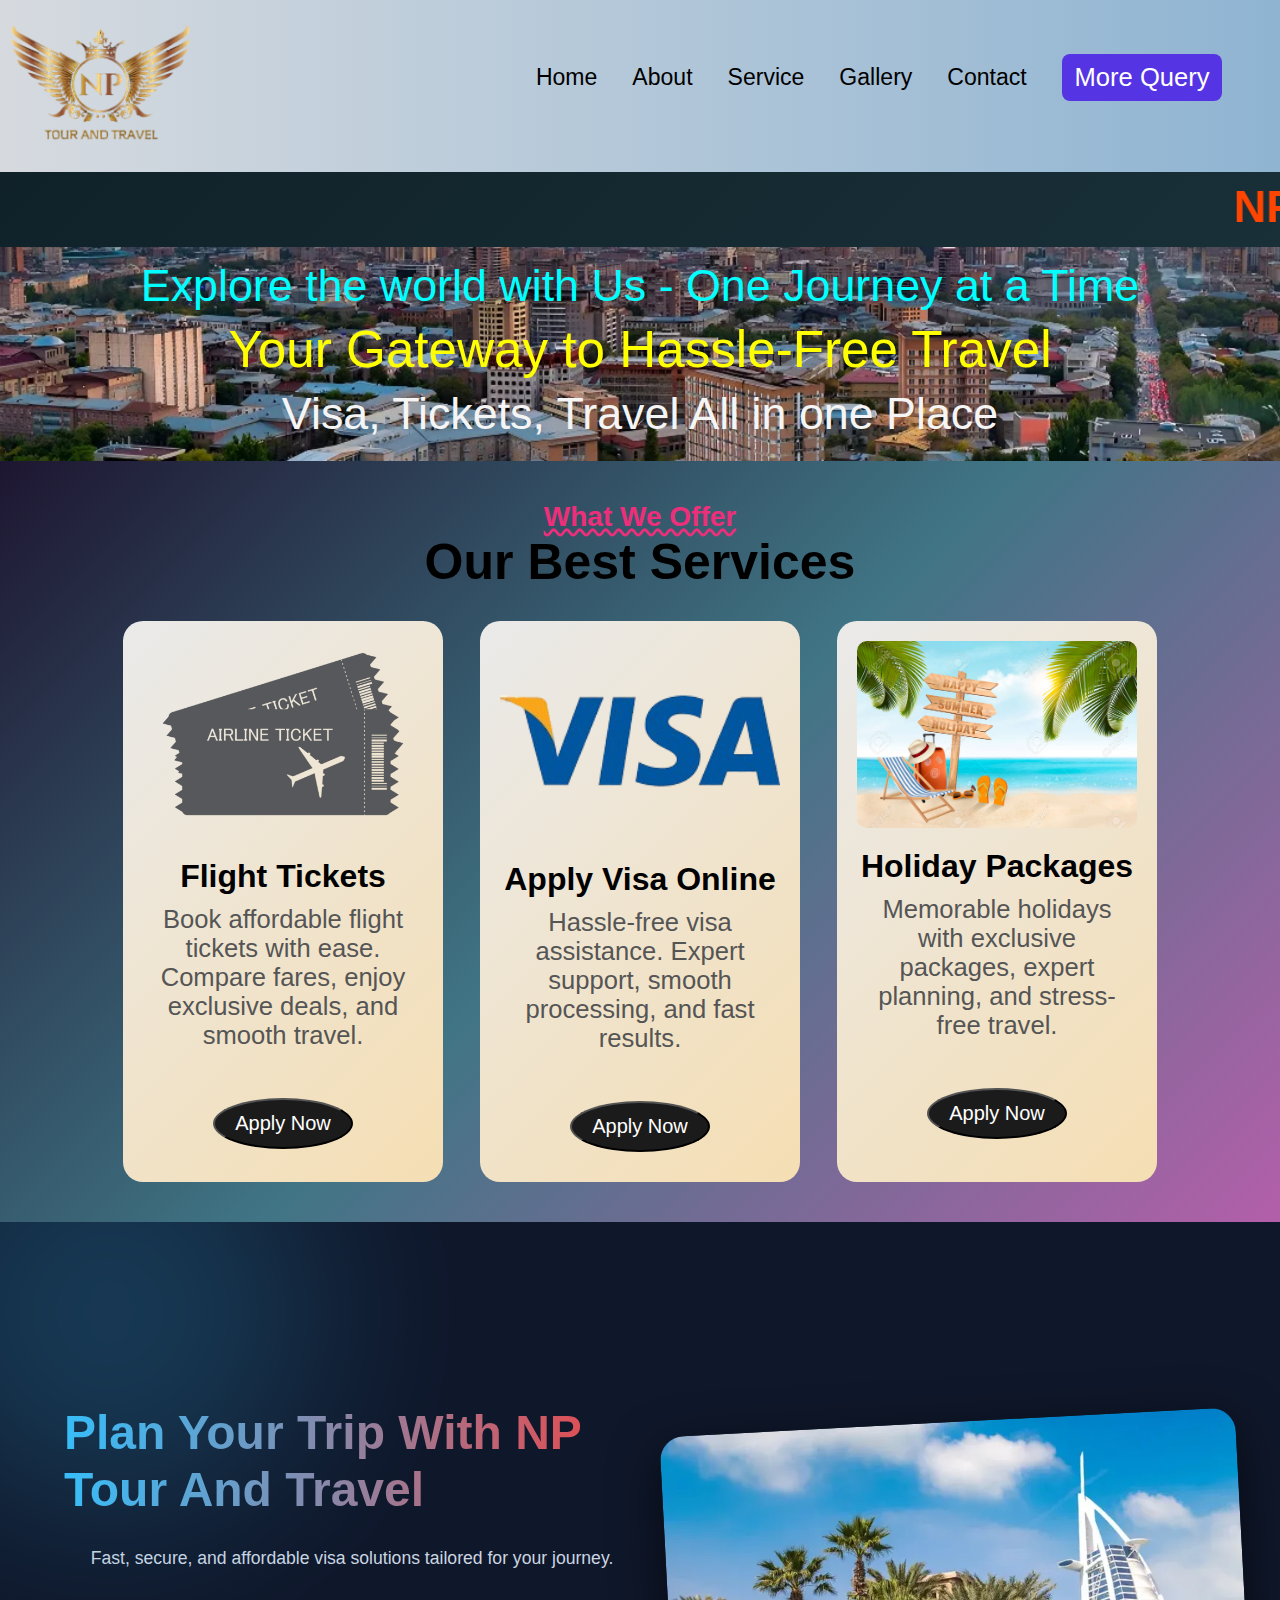
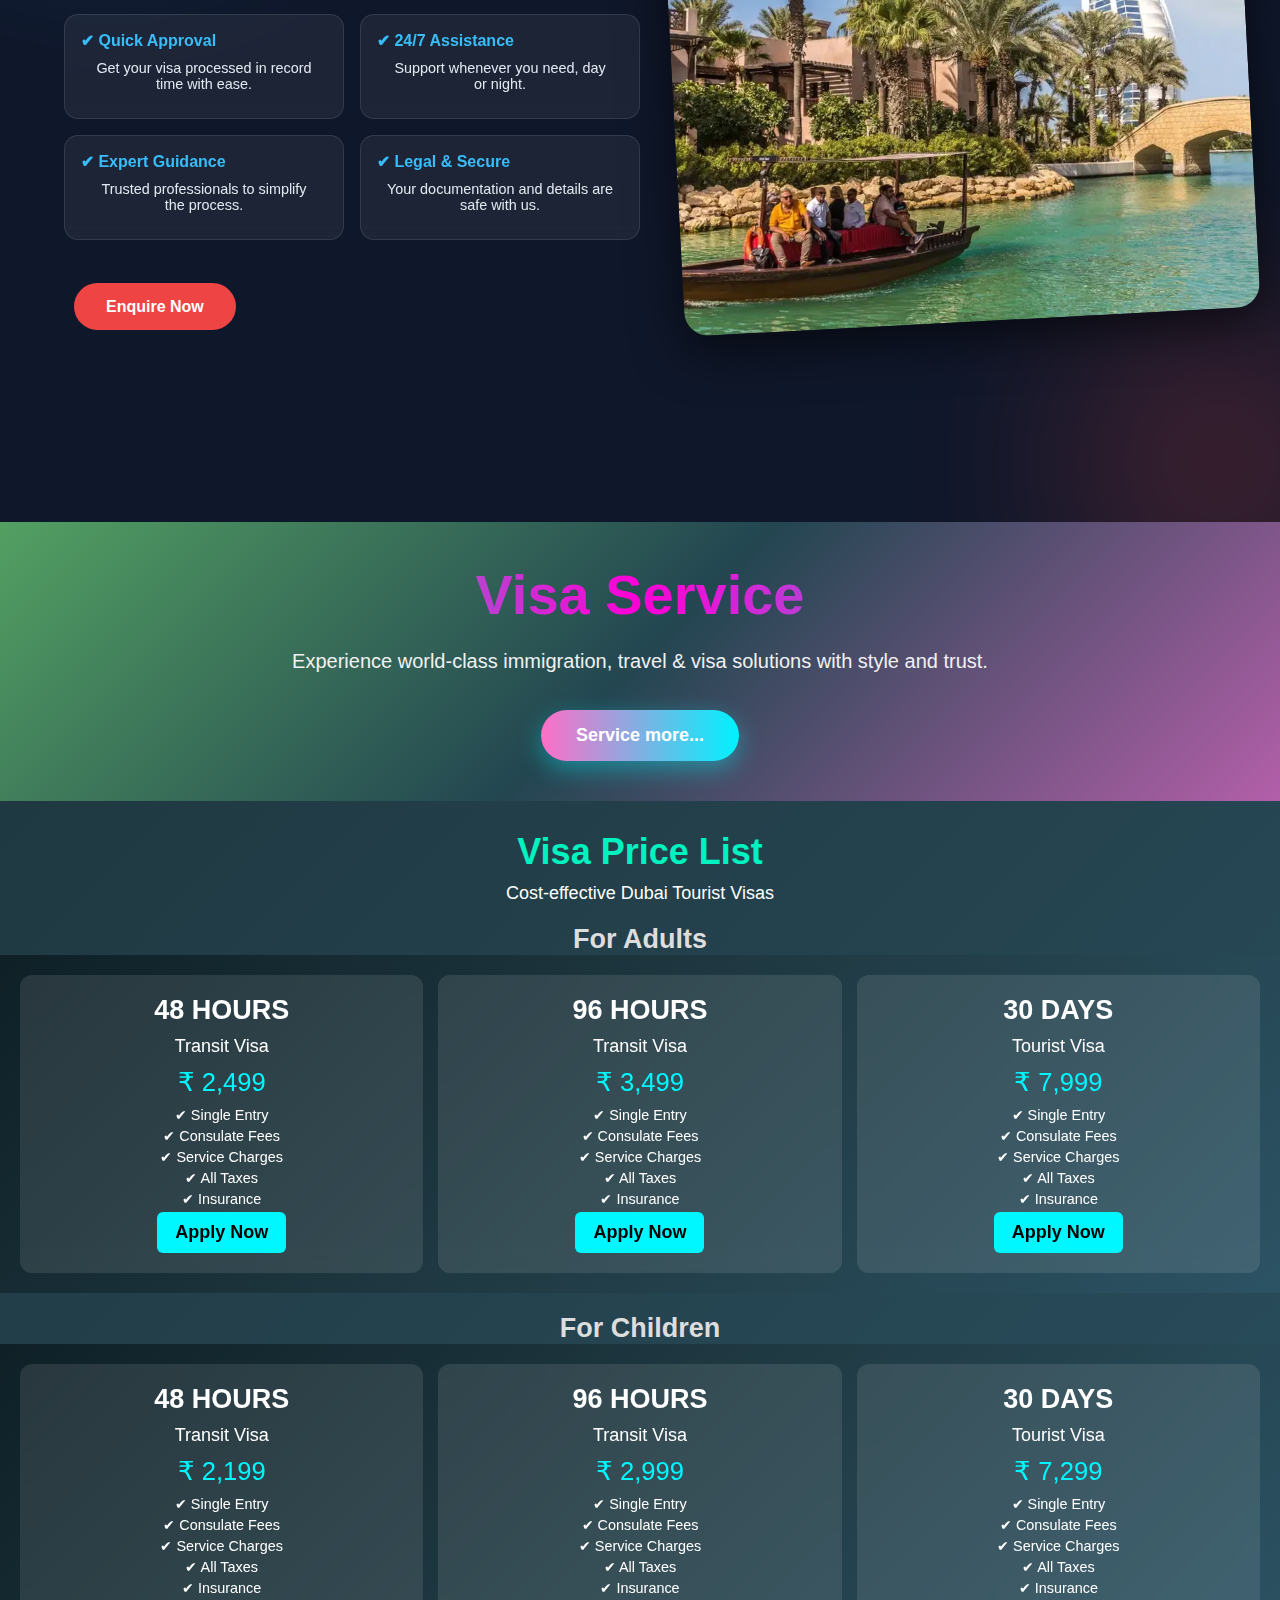
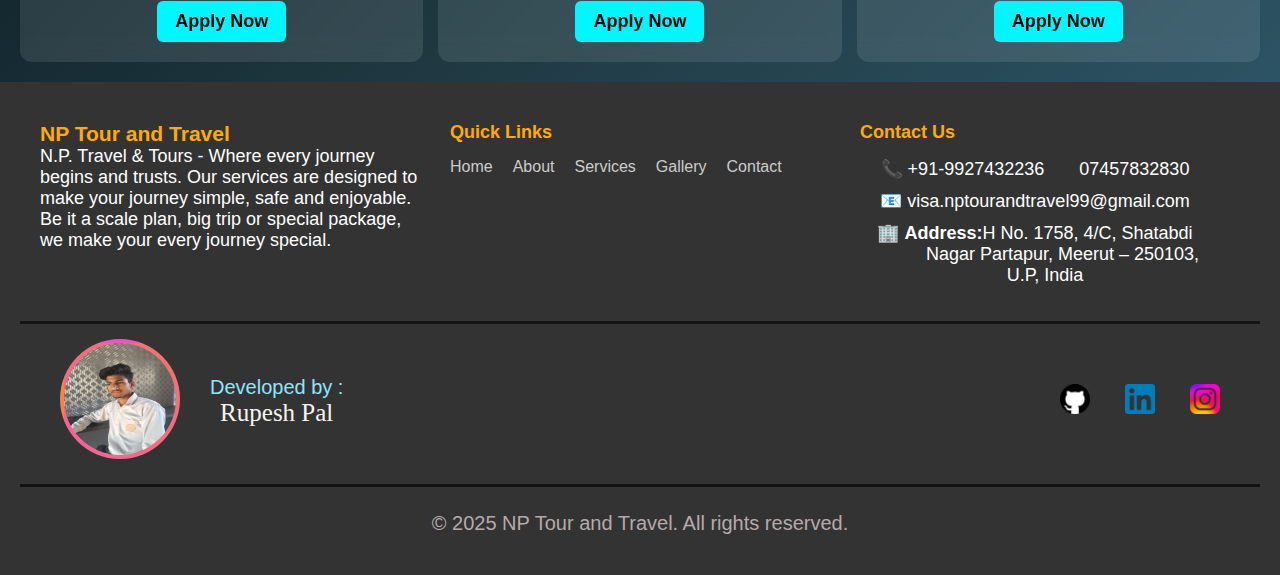
<file: index.html>
<!DOCTYPE html>
<html lang="en">
<head>
  <meta charset="UTF-8"/>
  <meta name="viewport" content="width=device-width, initial-scale=1.0" />
  <title>NP Tour And Travel</title>
  <meta name="description" content="Explore affordable tour packages, visa services, and hassle-free travel solutions with NP Tour And Travel. Trusted partner for your journeys.">
  <meta name="description" content="Looking for the best travel agency in Meerut? NP Tour And Travel offers affordable tour packages, visa services, and trusted travel experiences. Book your trip today!">
  <meta name="keywords" content="NP Tour And Travel, tour packages, visa services, travel agency, holiday trips">
  <meta name="robots" content="index, follow">

  <link rel="canonical" href="https://nptourandtravel.com/">
  <meta property="og:title" content="NP Tour And Travel | Best Tour Packages & Visa Services">
  <meta property="og:description" content="Affordable tour packages and visa services with NP Tour And Travel. Trusted travel partner for your journeys.">
  <meta property="og:image" content="https://nptourandtravel.com/logo.png">
  <meta property="og:url" content="https://nptourandtravel.com">
  <meta property="og:type" content="website">
  

  <link rel="stylesheet" href="style.css" />
  <link rel="shortcut icon" href="logo.png" type="image/x-icon">
  <link rel="stylesheet" href="reponsiable.css">
</head>
  
<body>   
  <header>
    <div id="head">
      <img src="logo.png" alt="NP Tour And Travel">
    </div>
    <nav id="menu">
      <a href="index.html">Home</a>
      <a href="about.html">About</a>
      <a href="service.html">Service</a>
      <a href="gallery.html" target="_blank">Gallery</a>
      <a href="Contract.html">Contact</a>
      <a href="query.html"><button>More Query</button></a>
   
      <div class="burger">
        <div class="line"></div>
        <div class="line"></div>
        <div class="line"></div>
       </div>
    </nav>
    
  </header>

  <marquee direction="left">
    <h1>NP Tour And Travel<span id="number"> +91-9927432236, 07457832830 </span></h1>
  </marquee>

  <section id="qt">
    <h1>Explore the world with Us - One Journey at a Time</h1>
    <h2>Your Gateway to Hassle-Free Travel</h2>
    <h3>Visa, Tickets, Travel All in one Place</h3>
  </section>

  <section id="offer">
    <h6>What We Offer</h6>
    <h1>Our Best <b>Services</b></h1>
    <div class="services">
      <div class="service-box">
        <img src="ticket.png" alt="Flight">
        <h5>Flight Tickets</h5>
        <p>Book affordable flight tickets with ease. Compare fares, enjoy exclusive deals, and smooth travel.</p>
        <a href="query.html"> <button>Apply Now</button> </a>
      </div>
      <div class="service-box">
        <img src="visa.png" alt="Visa">
        <h5>Apply Visa Online</h5>
        <p>Hassle-free visa assistance. Expert support, smooth processing, and fast results.</p>
        <a href="query.html"> <button>Apply Now</button> </a>
      </div>
      <div class="service-box">
        <img src="hloid.jpg" alt="Holidays">
        <h5>Holiday Packages</h5>
        <p>Memorable holidays with exclusive packages, expert planning, and stress-free travel.</p>
        <a href="query.html"> <button>Apply Now</button> </a>
      </div>
    </div>
  </section>



  <section class="hero">
    <div class="circle blue"></div>
    <div class="circle red"></div>
    <div class="hero-image"></div>
    <div class="hero-content">
      <h1>Plan Your Trip With NP Tour And Travel</h1>
      <p>Fast, secure, and affordable visa solutions tailored for your journey.</p>
      <div class="features">
        <div class="feature">
          <h3>✔ Quick Approval</h3>
          <p>Get your visa processed in record time with ease.</p>
        </div>
        <div class="feature">
          <h3>✔ 24/7 Assistance</h3>
          <p>Support whenever you need, day or night.</p>
        </div>
        <div class="feature">
          <h3>✔ Expert Guidance</h3>
          <p>Trusted professionals to simplify the process.</p>
        </div>
        <div class="feature">
          <h3>✔ Legal & Secure</h3>
          <p>Your documentation and details are safe with us.</p>
        </div>
      </div>
      <a href="query.html"><button class="cta">Enquire Now</button></a>
    </div>
  </section>
 
  <div class="hero-container">
      <h1>Visa Service</h1>
      <p>Experience world-class immigration, travel & visa solutions with style and trust.</p>
      <a href="service.html">Service more...</a>
  </div>


  <div id="div" class="pricelist" >
    <h1>Visa Price List</h1>
    <p>Cost-effective Dubai Tourist Visas</p>
  </div>

<h2 class="section-title">For Adults</h2>
<div class="container" id="scoll">
  <div class="card">
    <h2>48 HOURS</h2>
    <p>Transit Visa</p>
    <div class="price">₹ 2,499</div>
    <ul><li>✔ Single Entry</li><li>✔ Consulate Fees</li><li>✔ Service Charges</li><li>✔ All Taxes</li><li>✔ Insurance</li></ul>
    <a href="query.html" class="btn">Apply Now</a>
  </div>
  <div class="card">
    <h2>96 HOURS</h2>
    <p>Transit Visa</p>
    <div class="price">₹ 3,499</div>
    <ul><li>✔ Single Entry</li><li>✔ Consulate Fees</li><li>✔ Service Charges</li><li>✔ All Taxes</li><li>✔ Insurance</li></ul>
    <a href="query.html" class="btn">Apply Now</a>
  </div>
  <div class="card">
    <h2>30 DAYS</h2>
    <p>Tourist Visa</p>
    <div class="price">₹ 7,999</div>
    <ul><li>✔ Single Entry</li><li>✔ Consulate Fees</li><li>✔ Service Charges</li><li>✔ All Taxes</li><li>✔ Insurance</li></ul>
    <a href="query.html" class="btn">Apply Now</a>
  </div>
</div>

<h2 class="section-title">For Children</h2>
<div class="container">
  <div class="card">
    <h2>48 HOURS</h2>
    <p>Transit Visa</p>
    <div class="price">₹ 2,199</div>
    <ul><li>✔ Single Entry</li><li>✔ Consulate Fees</li><li>✔ Service Charges</li><li>✔ All Taxes</li><li>✔ Insurance</li></ul>
    <a href="query.html" class="btn">Apply Now</a>
  </div>
  <div class="card">
    <h2>96 HOURS</h2>
    <p>Transit Visa</p>
    <div class="price">₹ 2,999</div>
    <ul><li>✔ Single Entry</li><li>✔ Consulate Fees</li><li>✔ Service Charges</li><li>✔ All Taxes</li><li>✔ Insurance</li></ul>
    <a href="query.html" class="btn">Apply Now</a>
  </div>
  <div class="card">
    <h2>30 DAYS</h2>
    <p>Tourist Visa</p>
    <div class="price">₹ 7,299</div>
    <ul><li>✔ Single Entry</li><li>✔ Consulate Fees</li><li>✔ Service Charges</li><li>✔ All Taxes</li><li>✔ Insurance</li></ul>
    <a href="query.html" class="btn">Apply Now</a>
  </div>
</div>



  <footer id="footer">
    <div class="footer-content">
      <div class="footer-section about">
        <h3>NP Tour and Travel</h3>
        <p class="xyz"><br>N.P. Travel & Tours - Where every journey begins and trusts. Our services are designed 
          to make your journey simple, safe and enjoyable. Be it a scale plan, big trip or special
           package, we make your every journey special.</p>
      </div>
  
      <div class="footer-section links">
        <h4>Quick Links</h4>
        <div class="footer-links-inline">
          <a href="index.html">Home</a>
          <a href="about.html">About</a>
          <a href="service.html">Services</a>
          <a href="gallery.html">Gallery</a>
          <a href="Contract.html">Contact</a>
        </div>
      </div>
      
    <div class="footer-section contact">
        <h4>Contact Us</h4>
        <div id="nikit">
           <a href="tel:+919927432236"> <p>📞 +91-9927432236</a> 
          <a href="tel:+917457832830"> &nbsp;&nbsp;&nbsp;&nbsp;&nbsp; 07457832830</p> </a> 
          <a href="mailto:visa.nptourandtravel99@gmail.com"> <p>📧 visa.nptourandtravel99@gmail.com</p> </a>
          <a href="https://www.google.com/maps/dir//C+1758,+Sarandha+Events+%26+Solutions,+Shatabdi+Nagar,
          +C+Partapur,+Sector+4,+MDA,+Meerut,+Uttar+Pradesh+250103/@28.9046528,77.66016,4612m/data=!3m1!1e3
          !4m8!4m7!1m0!1m5!1m1!1s0x390c6370d9216563:0xc0eeeb649e53136e!2m2!1d77.6615271!2d28.9126744?entry=
          ttu&g_ep=EgoyMDI1MDcyOS4wIKXMDSoASAFQAw%3D%3D"> <p>🏢 <strong>Address:</strong>H No. 1758, 4/C, 
          Shatabdi &nbsp;&nbsp;&nbsp;&nbsp;&nbsp;&nbsp;&nbsp;&nbsp;&nbsp;&nbsp;&nbsp;Nagar Partapur, Meerut – 
              250103, &nbsp;&nbsp;&nbsp; U.P, India</p> </a>
        </div>
      </div>
    </div>
     <div class="developer-bar">
      <div class="developer-left">
        <a href="Dev/rupesh.jpg"><img src="Dev/rupesh.jpg" alt="Rupesh Gadariya"></a>
        <span>Developed by :<br><span id="nme">Rupesh Pal</span></span>
      </div>
      <div class="developer-right">
        <a href="https://github.com/rupeshgadariya" target="_blank">
          <img src="Dev/github.png" alt="GitHub">
        </a>
        <a href="https://www.linkedin.com/in/rupesh-kumar-2b5a97318/" target="_blank">
          <img src="Dev/linkedin.png" alt="LinkedIn">
        </a>
        <a href="https://www.instagram.com/rupesh_gadariya/" target="_blank">
          <img src="Dev/insta.png" alt="Instagram">
        </a>
      </div>
    </div>
 
    <div class="footer-bottom">
      <p>&copy; 2025 NP Tour and Travel. All rights reserved.</p>
    </div> 
  </footer>
  

  <script>
      const burger = document.querySelector('.burger');
      const menu = document.querySelector('#menu');

      burger.addEventListener('click', () => {
      menu.classList.toggle('active');
      });

  
  document.addEventListener('contextmenu', function(event) {
    event.preventDefault();
  });

  </script>
</body>
</html>
</file>
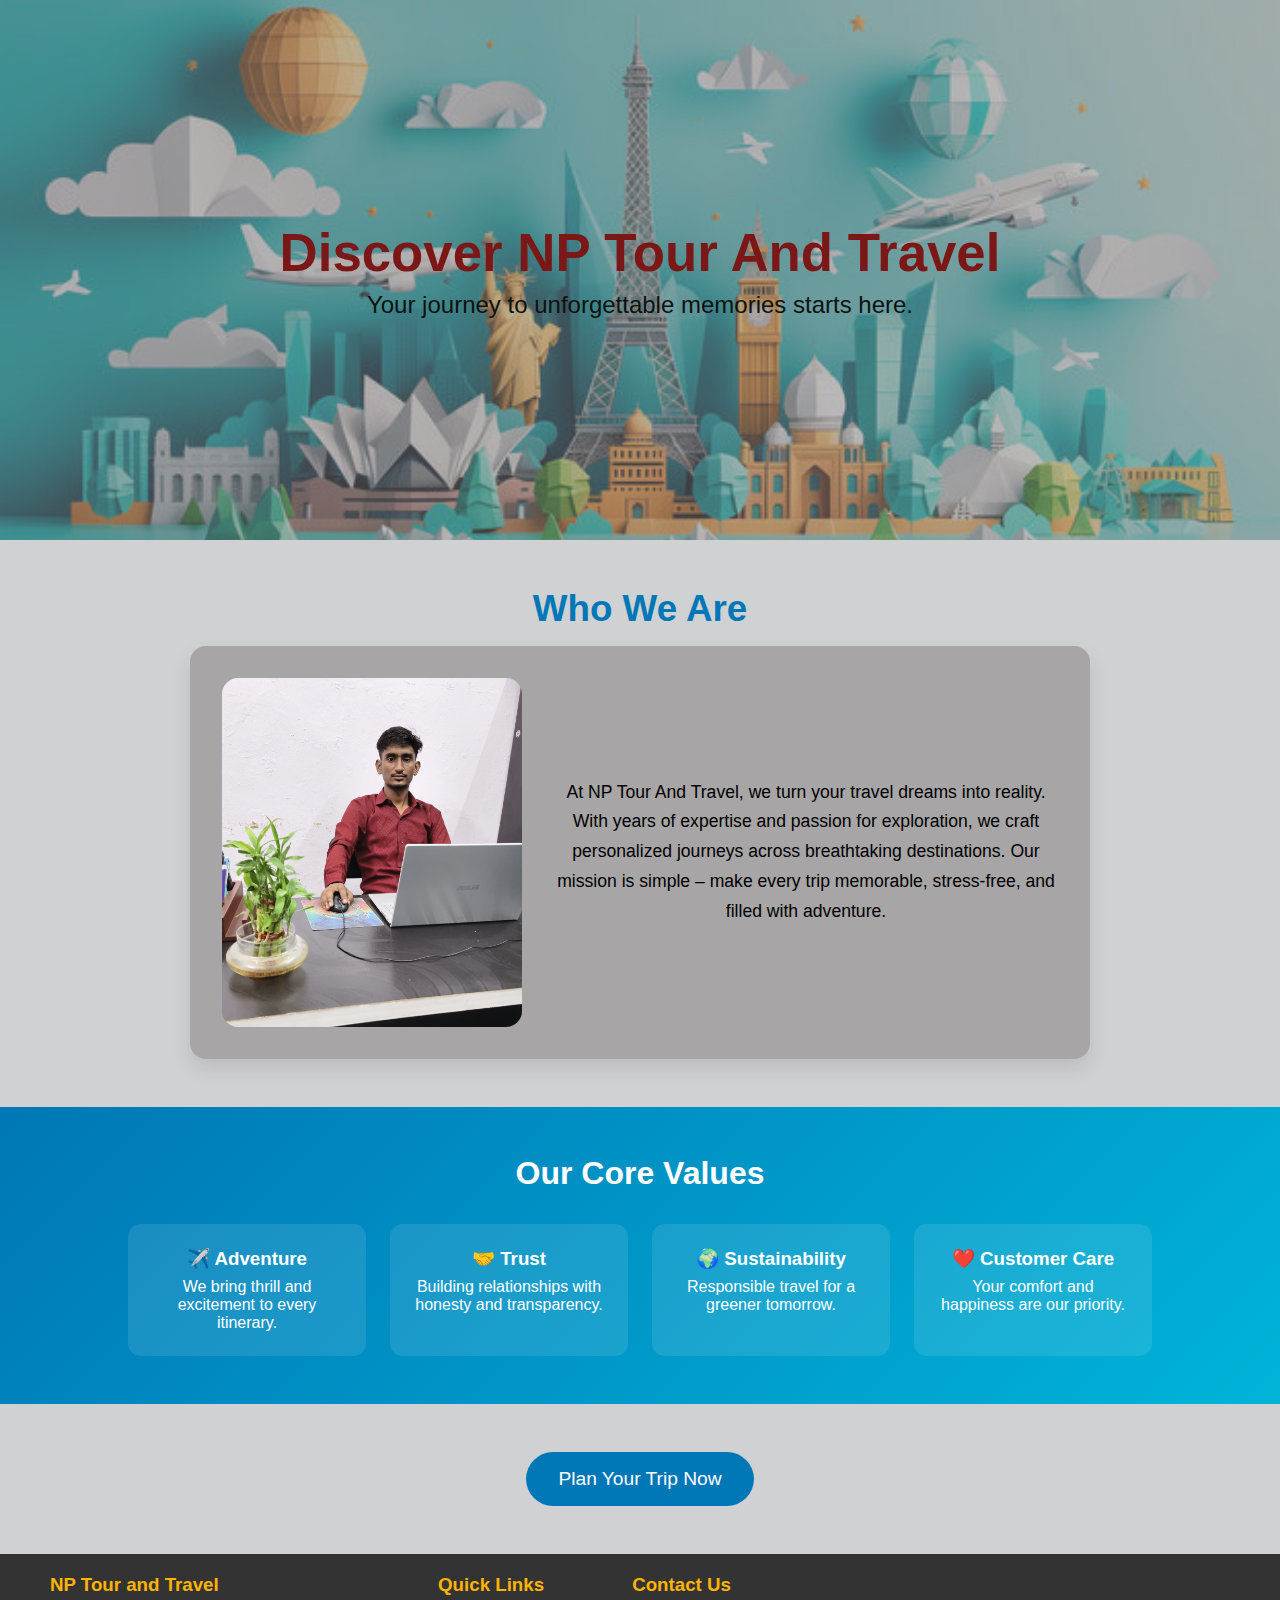
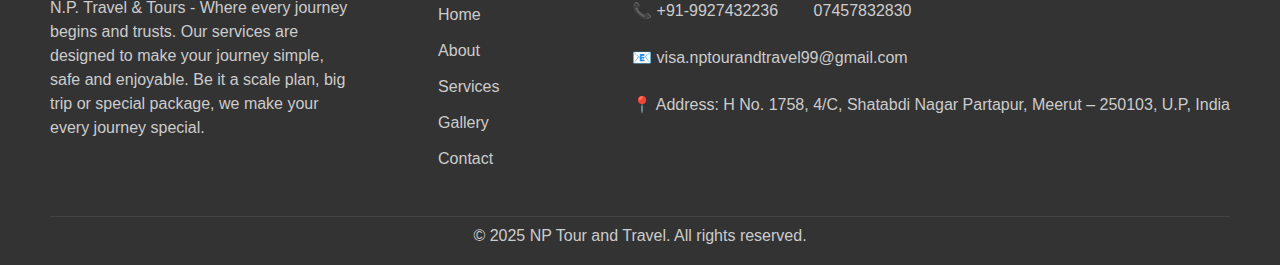
<file: about.html>
<!DOCTYPE html>
<html lang="en">
<head>
<meta charset="UTF-8">
<meta name="viewport" content="width=device-width, initial-scale=1.0">
<title>About NP Tour And Travel | Trusted Travel Partner</title>
<meta name="description" content="Learn about NP Tour And Travel - our vision, mission, and why travelers trust us for unforgettable journeys.">
<style>
    *{margin:0;padding:0;box-sizing:border-box;font-family:'Poppins',sans-serif;}
    body{background:#d0d1d3;color:#fdfdfd;}
    header{
        background:url(about.jpg) center/cover no-repeat;
        height:60vh;
        display:flex;align-items:center;justify-content:center;
        position:relative;
        color:#fff;
    }
    header::after{
        content:"";
        position:absolute;top:0;left:0;width:100%;height:100%;
        background:rgba(122, 122, 122, 0.5);
    }
    .header-text{
        position:relative;z-index:2;text-align:center;
    }
    .header-text h1{font-size:3.3rem;margin-bottom:.5rem; color: rgb(123, 23, 23);}
    .header-text p{font-size:1.5rem; color: rgb(13, 18, 18);}
    .wave{
        display:block;
        width:100%;
        margin-top:-1px;
    }
    @media (max-width:550px) {
        .header-text h1{font-size:2rem;margin-bottom:.5rem; color: rgb(123, 23, 23);}
        .header-text p{font-size:1rem; color: rgb(13, 18, 18);}
    }
    .about{
        text-align:center;
        padding:3rem 10%;
    }
    .about h2{font-size:2.3rem;margin-bottom:1rem;color:#0077b6;}
    .about-card{
        max-width:900px;margin:auto;
        background:#a7a5a5;padding:2rem;border-radius:1rem;
        box-shadow:0 10px 20px rgba(0, 0, 0, 0.1);
        display:flex;flex-wrap:wrap;align-items:center;gap:2rem;
    }
    .about-card img{
        width:300px;border-radius:1rem;
    }
    .about-card p{
        flex:1;color:#000000;font-size:1.1rem;line-height:1.7;
    }
    .values{
        background:linear-gradient(135deg,#0077b6,#00b4d8);
        color:#fff;padding:3rem 10%;text-align:center;
    }
    .values h2{font-size:2rem;margin-bottom:2rem;}
    .value-grid{
        display:grid;grid-template-columns:repeat(auto-fit,minmax(220px,1fr));
        gap:1.5rem;
    }
    .value{
        background:rgba(255,255,255,0.1);
        padding:1.5rem;border-radius:.8rem;
        transition:.3s;
    }
    .value:hover{background:rgba(255,255,255,0.2);}
    .value h3{margin-bottom:.5rem;}
    .cta{
        text-align:center;margin:3rem 0;
    }
    .cta a{
        display:inline-block;
        background:#0077b6;color:#fff;
        padding:1rem 2rem;font-size:1.2rem;
        border-radius:50px;text-decoration:none;
        transition:.3s;
    }
    .cta a:hover{background:#023e8a;}
    @media(max-width:768px){
        header{height:50vh;}
        .about-card{flex-direction:column;text-align:left;}
        .about-card img{width:100%;}
    }


</style>
</head>
<body>

<header>
    <div class="header-text">
        <h1>Discover NP Tour And Travel</h1>
        <p>Your journey to unforgettable memories starts here.</p>
    </div>
</header>

<section class="about">
    <h2>Who We Are</h2>
    <div class="about-card">
        <img src="nikit.jpg" alt="NP Tour And Travel">
        <p>At NP Tour And Travel, we turn your travel dreams into reality.
         With years of expertise and passion for exploration, we craft personalized
         journeys across breathtaking destinations. Our mission is simple – make 
         every trip memorable, stress-free, and filled with adventure.</p>
    </div>
</section>

<section class="values">
    <h2>Our Core Values</h2>
    <div class="value-grid">
        <div class="value">
            <h3>✈️ Adventure</h3>
            <p>We bring thrill and excitement to every itinerary.</p>
        </div>
        <div class="value">
            <h3>🤝 Trust</h3>
            <p>Building relationships with honesty and transparency.</p>
        </div>
        <div class="value">
            <h3>🌍 Sustainability</h3>
            <p>Responsible travel for a greener tomorrow.</p>
        </div>
        <div class="value">
            <h3>❤️ Customer Care</h3>
            <p>Your comfort and happiness are our priority.</p>
        </div>
    </div>
</section>

<div class="cta">
    <a href="index.html#scoll">Plan Your Trip Now</a>
</div>

<footer style="background:#333; color:#fff; padding:20px 50px; font-family:Arial, sans-serif;">
    <div style="display:flex; justify-content:space-between; flex-wrap:wrap; border-bottom:1px solid #444; padding-bottom:20px;">
      
      <!-- Left Section -->
      <div style="max-width:300px;">
        <h3 style="color:#ffb400;">NP Tour and Travel</h3>
        <p style="color:#ccc; line-height:1.5;">
          N.P. Travel & Tours - Where every journey begins and trusts. Our services are designed to make your journey simple, safe and enjoyable. Be it a scale plan, big trip or special package, we make your every journey special.
        </p>
      </div>
  
      <!-- Quick Links -->
      <div>
        <h3 style="color:#ffb400;">Quick Links</h3>
        <ul style="list-style:none; padding:0; margin:10px 0;">
          <li><a href="index.html" style="color:#ccc; text-decoration:none;">Home</a></li><br>
          <li><a href="about.html" style="color:#ccc; text-decoration:none;">About</a></li><br>
          <li><a href="service.html" style="color:#ccc; text-decoration:none;">Services</a></li><br>
          <li><a href="gallery.html" style="color:#ccc; text-decoration:none;">Gallery</a></li><br>
          <li><a href="Contract.html" style="color:#ccc; text-decoration:none;">Contact</a></li><br>
        </ul>
      </div>
  
      <!-- Contact Section -->
      <div>
        <h3 style="color:#ffb400;">Contact Us</h3>
        <p style="color:#ccc; margin:5px 0;">
          📞 +91-9927432236 &nbsp;&nbsp;&nbsp;&nbsp;&nbsp;&nbsp; 07457832830
        </p><br>
        <p style="color:#ccc; margin:5px 0;">
          📧 visa.nptourandtravel99@gmail.com
        </p><br>
        <p style="color:#ccc; margin:5px 0;">
          📍 Address: H No. 1758, 4/C, Shatabdi Nagar Partapur, Meerut – 250103, U.P, India
        </p>
      </div>
    </div>
  
  
    <!-- Copyright -->
    <p style="text-align:center; color:#ccc; margin-top:10px;">
      © 2025 NP Tour and Travel. All rights reserved.
    </p>
  </footer>

<script>

document.addEventListener('contextmenu', function(event) {
    event.preventDefault();
  });
  
</script>
</body>
</html>
</file>
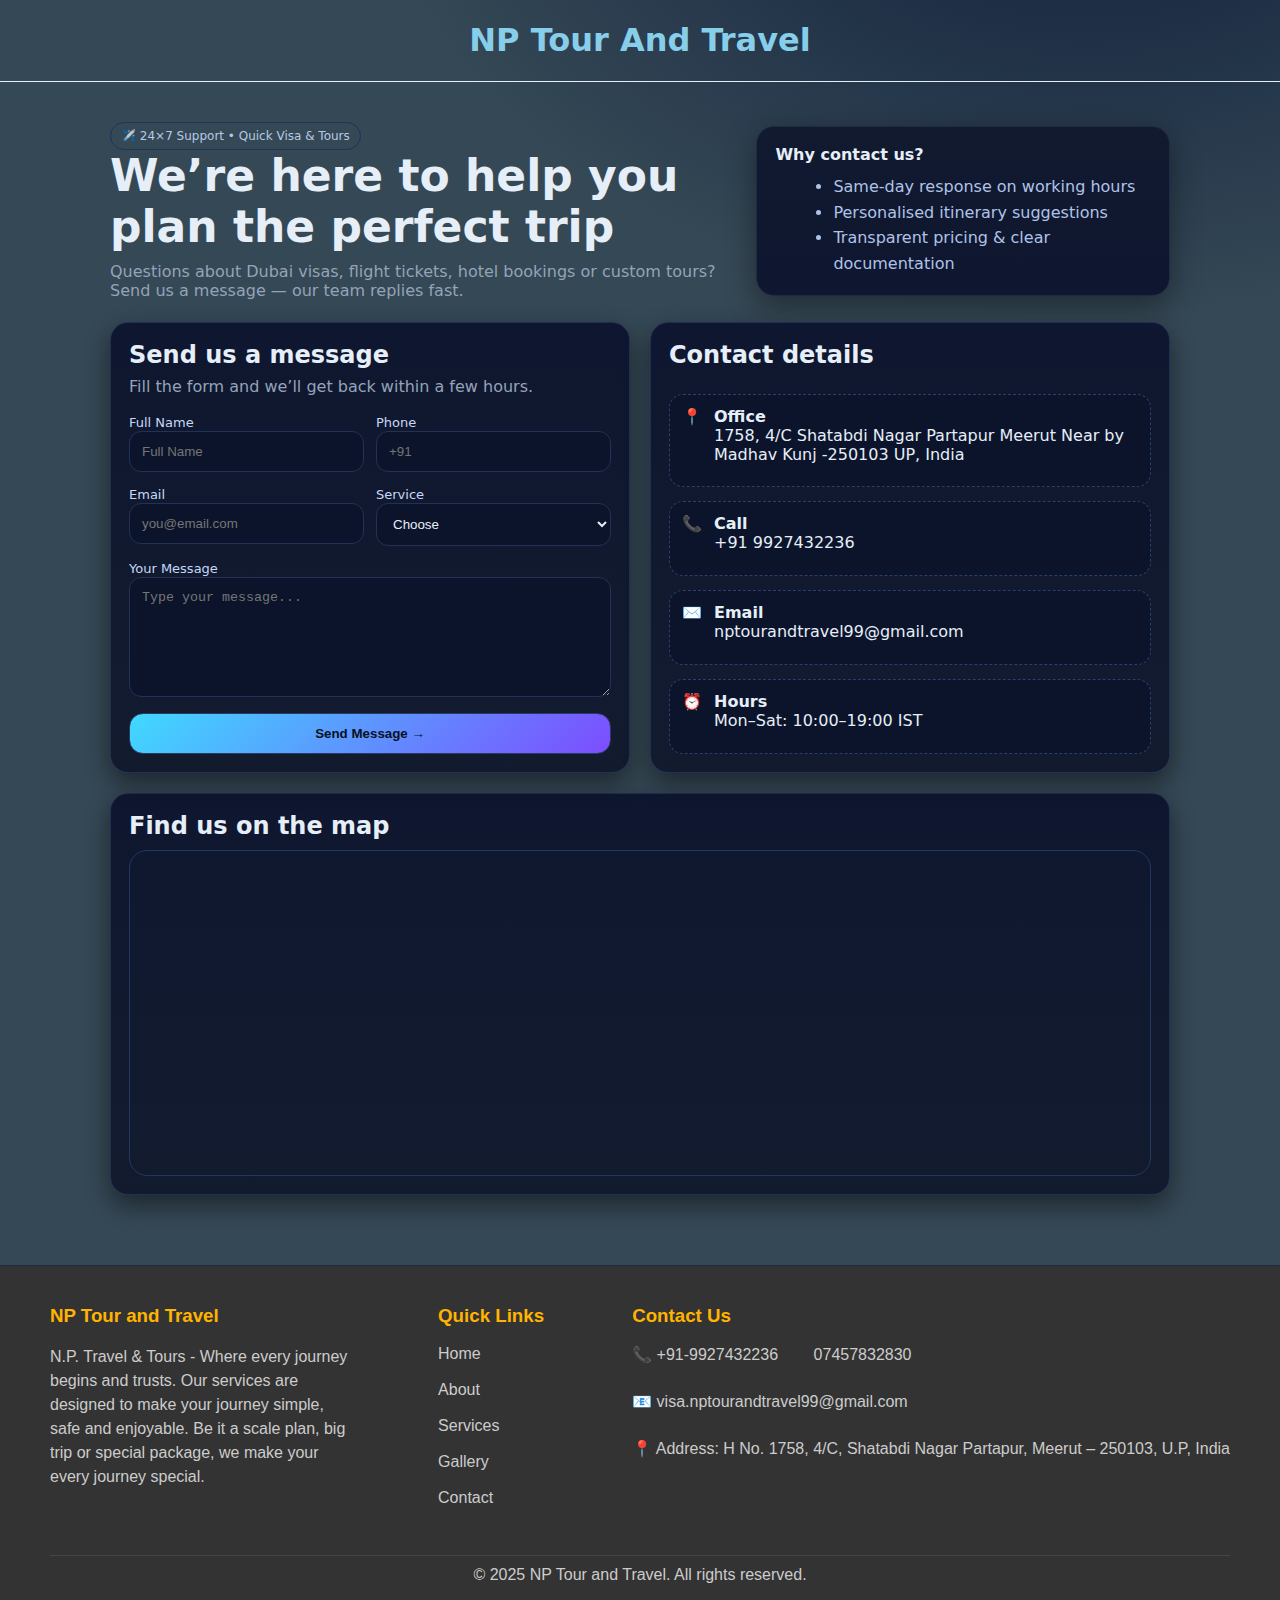
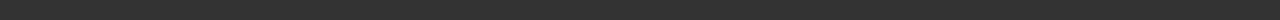
<file: Contract.html>
<!DOCTYPE html>
<html lang="en">
<head>
  <meta charset="UTF-8" />
  <meta name="viewport" content="width=device-width, initial-scale=1" />
  <title>Contact NP Tour And Travel | Book Your Trip Now</title>
<meta name="description" content="Get in touch with NP Tour And Travel for bookings, inquiries, and travel assistance. We're here to help you travel smart.">
  <style>
    :root{
      --bg:#354855;--card:#121b2e;--muted:#94a3b8;--brand:#40d9ff;--brand2:#7c4dff;--text:#e6eef8;
      --ring:0 0 0 10px color-mix(in oklab, var(--brand) 18%, transparent);
    }
    *{box-sizing:border-box} body{margin:0;font-family:system-ui,-apple-system,Segoe UI,Roboto,Inter,Arial;background:radial-gradient(1200px 800px at 85% -10%,#10203c 0%,transparent 60%),radial-gradient(900px 700px at -10% 120%,#1a1f3a 0%,transparent 60%),var(--bg);color:var(--text);}
    a{color:inherit;text-decoration:none}
    nav {
     
      text-align:center;
      margin-bottom:30px;
      border-bottom:1px solid #e6eef8;
      color: skyblue;
    }

    .hero{max-width:1100px;margin:40px auto 22px;padding:0 20px;display:grid;grid-template-columns:1.2fr .8fr;gap:26px;align-items:center}
    .hero h1{font-size:clamp(28px,3.6vw,44px);margin:0 0 10px}
    .hero p{color:var(--muted);margin:0}
    .hero-card{border:1px solid #1f2a44;background:linear-gradient(180deg,#111a2f, #0f1630);padding:18px;border-radius:18px;box-shadow:0 10px 30px #0006}
    .badge{display:inline-flex;gap:8px;align-items:center;border:1px solid #233157;border-radius:999px;padding:6px 10px;font-size:12px;color:#b6c8e6}

    .wrap{max-width:1100px;margin:10px auto;padding:0 20px 60px}
    .grid{display:grid;grid-template-columns:1fr 1fr;gap:20px}
    .card{background:linear-gradient(180deg,#0f1730,#121b2e);border:1px solid #203055;border-radius:18px;padding:18px;box-shadow:0 10px 25px #0007}

    form{display:grid;gap:12px}
    label{font-size:13px;color:#c7d7f6}
    input,textarea,select{width:100%;padding:12px 12px;border-radius:12px;background:#0b142b;border:1px solid #223256;color:var(--text);outline:none;transition:.2s}
    input:focus,textarea:focus,select:focus{box-shadow:var(--ring);border-color:var(--brand)}
    textarea{min-height:120px;resize:vertical}
    .row{display:grid;grid-template-columns:1fr 1fr;gap:12px}

    .btn{display:inline-flex;justify-content:center;align-items:center;gap:10px;padding:12px 16px;border-radius:14px;border:1px solid #2a3a62;background:linear-gradient(135deg,var(--brand),var(--brand2));color:#08111f;font-weight:700;cursor:pointer;transition:.2s}
    .btn:hover{transform:translateY(-2px); background: #cb608e; }

    .info{display:grid;gap:14px}
    .info-item{display:flex;gap:12px;align-items:flex-start;padding:12px;border:1px dashed #29406a;border-radius:14px;background:#0b142b}
    
    .map{border-radius:18px;overflow:hidden;border:1px solid #23385f}

    footer{border-top:1px solid #202a44;color:#99a7c2}
    .foot{max-width:1100px;margin:auto;padding:24px 20px;display:flex;justify-content:space-between;gap:14px;font-size:14px}

    @media (max-width:900px){.hero{grid-template-columns:1fr}.grid{grid-template-columns:1fr}.row{grid-template-columns:1fr}.hero-card{order:-1}}
    @media (max-width:550px) { .hero-card,.badge { display: none;}  .grid { display: flex;flex-direction: column;}
    .grid .card:nth-child(1) { order: 2; }  .grid .info { order: 1; } }

 </style>
</head>
<body>
 
  <nav><h1>NP Tour And Travel</h1></nav>

  <section class="hero">
    <div>
      <span class="badge">✈️ 24×7 Support • Quick Visa & Tours</span>
      <h1>We’re here to help you plan the perfect trip</h1>
      <p>Questions about Dubai visas, flight tickets, hotel bookings or custom tours? Send us a message — our team replies fast.</p>
    </div>
    <div class="hero-card">
      <strong>Why contact us?</strong>
      <ul style="margin:10px 0 0 18px;color:#afc3e7;line-height:1.6">
        <li>Same‑day response on working hours</li>
        <li>Personalised itinerary suggestions</li>
        <li>Transparent pricing & clear documentation</li>
      </ul>
    </div>
  </section>

  <main class="wrap" id="contact">
    <div class="grid">
      <div class="card">
        <h2 style="margin:0 0 8px">Send us a message</h2>
        <p style="margin:0 0 16px;color:var(--muted)">Fill the form and we’ll get back within a few hours.</p>
        <form action="https://formspree.io/f/mblkneyd" method="POST" data-netlify="true" name="contact" netlify-honeypot="bot-field">
          <input type="hidden" name="form-name" value="contact" />
          <div style="display:none"><label>Don’t fill this: <input name="bot-field" /></label></div>
          <div class="row">
            <div><label>Full Name</label><input name="name" placeholder="Full Name" required/></div>
            <div><label>Phone</label><input name="phone" placeholder="+91" /></div>
          </div>
          <div class="row">
            <div><label>Email</label><input type="email" name="email" placeholder="you@email.com"/></div>
            <div>
              <label>Service</label>
              <select name="service">
                <option>Choose</option>
                <option>Flight Tickets</option>
                <option>Visa</option>
                <option>Holiday Package</option>
                <option>Other</option>
              </select>
            </div>
          </div>
          <div>
            <label>Your Message</label>
            <textarea name="message" placeholder="Type your message..." ></textarea>
          </div>
          <button class="btn" type="submit">Send Message →</button>
        </form>
      </div>

    
      <aside class="card info">
        <h2 style="margin:0">Contact details</h2>
        <div class="info-item">
          <span class="icon">📍</span>
          <div>
            <strong>Office</strong>
            <div class="muted">1758, 4/C Shatabdi Nagar Partapur Meerut  Near by Madhav Kunj -250103 UP, India</div>
          </div>
        </div>
        <div class="info-item">
          <span class="icon">📞</span>
          <div>
            <strong>Call</strong>
            <div class="muted"><a href="tel:+919927432236">+91 9927432236</a></div>
          </div>
        </div>
        <div class="info-item">
          <span class="icon">✉️</span>
          <div>
            <strong>Email</strong>
            <div class="muted"><a href="mailto:nptourandtravel99@gmail.com">nptourandtravel99@gmail.com</a></div>
          </div>
        </div>
        <div class="info-item">
          <span class="icon">⏰</span>
          <div>
            <strong>Hours</strong>
            <div class="muted">Mon–Sat: 10:00–19:00 IST</div>
          </div>
        </div>
      </aside>
    </div>

    <section id="map" class="card" style="margin-top:20px">
      <h2 style="margin:0 0 10px">Find us on the map</h2>
      <div class="map">
        <iframe title="Map" src="https://www.google.com/maps?q=28°54'45.4,77°39'41.8&z=11&output=embed&hl=hi&region=IN&maptype=satellite" width="100%" height="320" style="border:0" loading="lazy" referrerpolicy="no-referrer-when-downgrade"></iframe>
      </div>
    </section>
  </main>


  <footer style="background:#333; color:#fff; padding:20px 50px; font-family:Arial, sans-serif;">
    <div style="display:flex; justify-content:space-between; flex-wrap:wrap; border-bottom:1px solid #444; padding-bottom:20px;">
      
      <!-- Left Section -->
      <div style="max-width:300px;">
        <h3 style="color:#ffb400;">NP Tour and Travel</h3>
        <p style="color:#ccc; line-height:1.5;">
          N.P. Travel & Tours - Where every journey begins and trusts. Our services are designed to make your journey simple, safe and enjoyable. Be it a scale plan, big trip or special package, we make your every journey special.
        </p>
      </div>
  
      <!-- Quick Links -->
      <div>
        <h3 style="color:#ffb400;">Quick Links</h3>
        <ul style="list-style:none; padding:0; margin:10px 0;">
          <li><a href="index.html" style="color:#ccc; text-decoration:none;">Home</a></li><br>
          <li><a href="about.html" style="color:#ccc; text-decoration:none;">About</a></li><br>
          <li><a href="service.html" style="color:#ccc; text-decoration:none;">Services</a></li><br>
          <li><a href="gallery.html" style="color:#ccc; text-decoration:none;">Gallery</a></li><br>
          <li><a href="Contract.html" style="color:#ccc; text-decoration:none;">Contact</a></li><br>
        </ul>
      </div>
  
      <!-- Contact Section -->
      <div>
        <h3 style="color:#ffb400;">Contact Us</h3>
        <p style="color:#ccc; margin:5px 0;">
          📞 +91-9927432236 &nbsp;&nbsp;&nbsp;&nbsp;&nbsp;&nbsp; 07457832830
        </p><br>
        <p style="color:#ccc; margin:5px 0;">
          📧 visa.nptourandtravel99@gmail.com
        </p><br>
        <p style="color:#ccc; margin:5px 0;">
          📍 Address: H No. 1758, 4/C, Shatabdi Nagar Partapur, Meerut – 250103, U.P, India
        </p>
      </div>
    </div>
  
  
    <!-- Copyright -->
    <p style="text-align:center; color:#ccc; margin-top:10px;">
      © 2025 NP Tour and Travel. All rights reserved.
    </p>
  </footer>
  
  
  <script>
    const form = document.querySelector('form');
  
    form.addEventListener('submit', function (e) {
      
      setTimeout(() => {
        form.reset();
      }, 100); 
    });

document.addEventListener('contextmenu', function(event) {
    event.preventDefault();
  });

  </script>
</body>
</html>
</file>
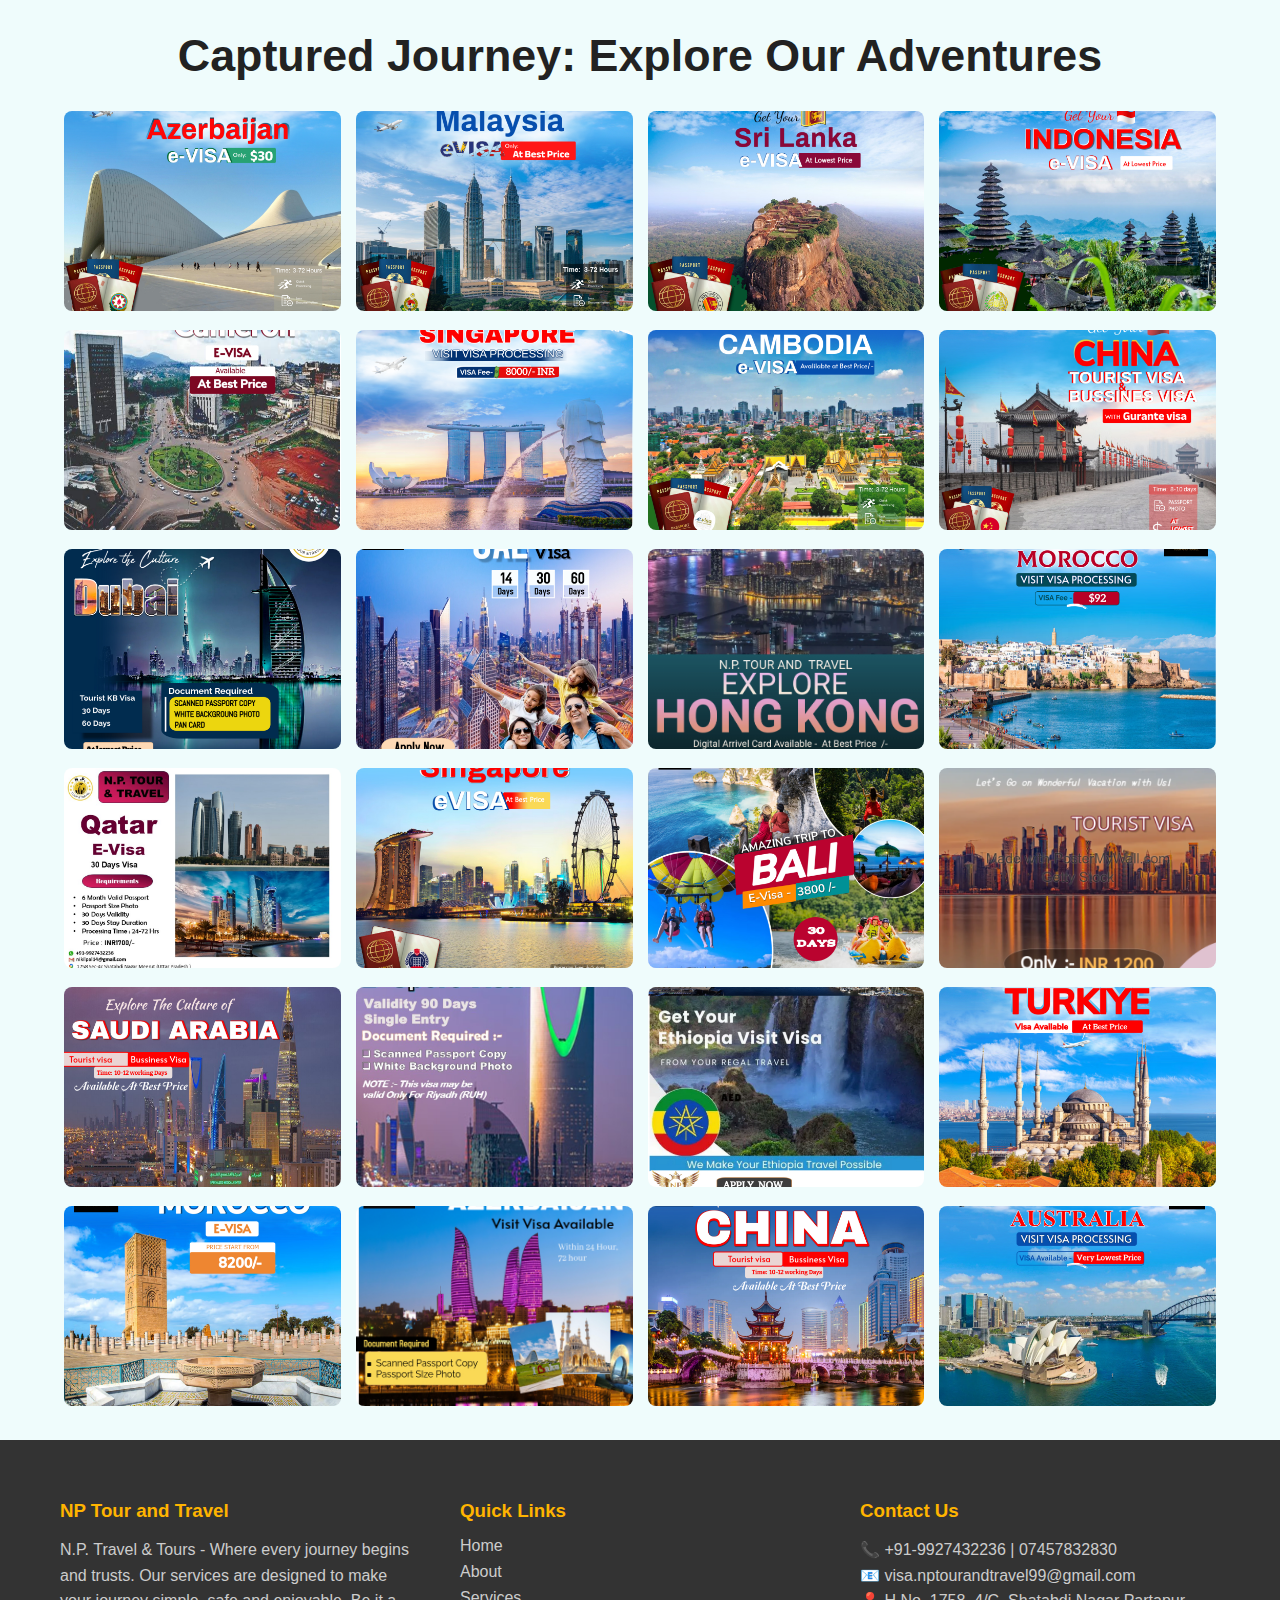
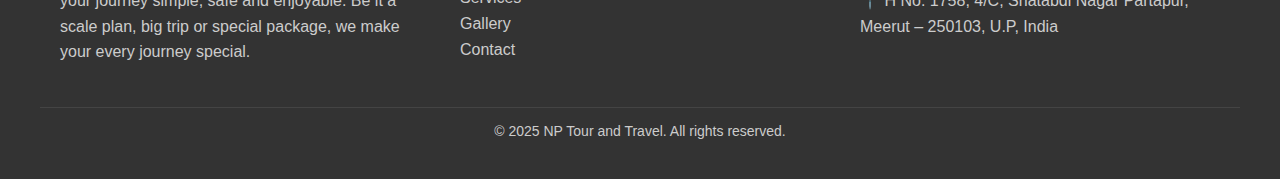
<file: gallery.html>
<!DOCTYPE html>
<html lang="en">
<head>
  <meta charset="UTF-8">
  <meta name="viewport" content="width=device-width, initial-scale=1.0">
  <title>Gallery | NP Tour And Travel</title>
  <style>
    * {
      margin: 0;
      padding: 0;
      box-sizing: border-box;
      font-family: Arial, sans-serif;
    }

    body {
      background-color: #effcfc;
      display: flex;
      flex-direction: column;
      min-height: 100vh;
    }

    h1 {
      text-align: center;
      font-size: 2.8rem;
      margin: 30px 0;
      color: #222;
    }

 
    #gallery-box {
      width: 90%;
      max-width: 1300px;
      margin: auto;
      display: grid;
      grid-template-columns: repeat(auto-fit, minmax(250px, 1fr));
      gap: 15px;
      padding-bottom: 30px;
    }

    #gallery-box a img {
      width: 100%;
      height: 200px;
      object-fit: cover;
      border-radius: 8px;
      transition: transform 0.4s ease;
    }

    #gallery-box a img:hover {
      transform: scale(1.08);
    }


    footer {
      background: #333;
      color: #fff;
      padding: 40px 20px;
      margin-top: auto;
    }

    .footer-container {
      max-width: 1200px;
      margin: auto;
      display: flex;
      justify-content: space-between;
      flex-wrap: wrap;
      border-bottom: 1px solid #444;
      padding-bottom: 20px;
    }

    .footer-section {
      flex: 1;
      margin: 20px;
      min-width: 250px;
    }

    .footer-section h3 {
      color: #ffb400;
      margin-bottom: 15px;
    }

    .footer-section p {
      color: #ccc;
      line-height: 1.6;
    }

    .footer-links ul {
      list-style: none;
      padding: 0;
    }

    .footer-links ul li {
      margin: 8px 0;
    }

    .footer-links ul li a {
      color: #ccc;
      text-decoration: none;
      transition: 0.3s;
    }

    .footer-links ul li a:hover {
      color: #ffb400;
    }

    .footer-social {
      text-align: center;
      margin-top: 20px;
    }

    .footer-social a {
      color: #fff;
      font-size: 22px;
      margin: 0 10px;
      display: inline-block;
      transition: 0.3s;
    }

    .footer-social a:hover {
      color: #ffb400;
    }

    .footer-bottom {
      text-align: center;
      color: #ccc;
      margin-top: 15px;
      font-size: 14px;
    }

    @media (max-width: 700px) {
      h1 {
        font-size: 6vw;
      }
    }
  </style>
</head>
<body>

  <h1>Captured Journey: Explore Our Adventures</h1>

 
  <div id="gallery-box">
    <a href="Gallery/10.jpg"><img src="Gallery/10.jpg" alt="NP Tour And Travel" loading="lazy"></a>
    <a href="Gallery/11.jpg"><img src="Gallery/11.jpg" alt="NP Tour And Travel" loading="lazy"></a>
    <a href="Gallery/12.jpg"><img src="Gallery/12.jpg" alt="NP Tour And Travel" loading="lazy"></a>
    <a href="Gallery/13.jpg"><img src="Gallery/13.jpg" alt="NP Tour And Travel" loading="lazy"></a>
    <a href="Gallery/14.jpg"><img src="Gallery/14.jpg" alt="NP Tour And Travel" loading="lazy"></a>
    <a href="Gallery/15.jpg"><img src="Gallery/15.jpg" alt="NP Tour And Travel" loading="lazy"></a>
    <a href="Gallery/16.jpg"><img src="Gallery/16.jpg" alt="NP Tour And Travel" loading="lazy"></a>
    <a href="Gallery/18.jpg"><img src="Gallery/18.jpg" alt="NP Tour And Travel" loading="lazy"></a>
    <a href="Gallery/19.jpg"><img src="Gallery/19.jpg" alt="NP Tour And Travel" loading="lazy"></a>
    <a href="Gallery/20.jpg"><img src="Gallery/20.jpg" alt="NP Tour And Travel" loading="lazy"></a>
    <a href="Gallery/21.jpg"><img src="Gallery/21.jpg" alt="NP Tour And Travel" loading="lazy"></a>
    <a href="Gallery/22.jpg"><img src="Gallery/22.jpg" alt="NP Tour And Travel" loading="lazy"></a>
    <a href="Gallery/24.jpg"><img src="Gallery/24.jpg" alt="NP Tour And Travel" loading="lazy"></a>
    <a href="Gallery/25.jpg"><img src="Gallery/25.jpg" alt="NP Tour And Travel" loading="lazy"></a>
    <a href="Gallery/26.jpg"><img src="Gallery/26.jpg" alt="NP Tour And Travel" loading="lazy"></a>
    <a href="Gallery/27.jpg"><img src="Gallery/27.png" alt="NP Tour And Travel" loading="lazy"></a>
    <a href="Gallery/28.jpg"><img src="Gallery/28.jpg" alt="NP Tour And Travel" loading="lazy"></a>
    <a href="Gallery/29.jpg"><img src="Gallery/29.jpg" alt="NP Tour And Travel" loading="lazy"></a>
    <a href="Gallery/30.jpg"><img src="Gallery/30.jpg" alt="NP Tour And Travel" loading="lazy"></a>
    <a href="Gallery/32.jpg"><img src="Gallery/32.jpg" alt="NP Tour And Travel" loading="lazy"></a>
    <a href="Gallery/33.jpg"><img src="Gallery/33.jpg" alt="NP Tour And Travel" loading="lazy"></a>
    <a href="Gallery/4.jpg"><img src="Gallery/4.jpg" alt="NP Tour And Travel" loading="lazy"></a>
    <a href="Gallery/6.jpg"><img src="Gallery/6.jpg" alt="NP Tour And Travel" loading="lazy"></a>
    <a href="Gallery/9.jpg"><img src="Gallery/9.jpg" alt="NP Tour And Travel" loading="lazy"></a>
  </div>

  
  <footer>
    <div class="footer-container">
     
      <div class="footer-section">
        <h3>NP Tour and Travel</h3>
        <p>
          N.P. Travel & Tours - Where every journey begins and trusts. Our services are designed to make your journey simple, safe and enjoyable. Be it a scale plan, big trip or special package, we make your every journey special.
        </p>
      </div>

     
      <div class="footer-section footer-links">
        <h3>Quick Links</h3>
        <ul>
          <li><a href="index.html">Home</a></li>
          <li><a href="about.html">About</a></li>
          <li><a href="service.html">Services</a></li>
          <li><a href="gallery.html">Gallery</a></li>
          <li><a href="contract.html">Contact</a></li>
        </ul>
      </div>


      <div class="footer-section">
        <h3>Contact Us</h3>
        <p>📞 +91-9927432236 | 07457832830</p>
        <p>📧 visa.nptourandtravel99@gmail.com</p>
        <p>📍 H No. 1758, 4/C, Shatabdi Nagar Partapur, Meerut – 250103, U.P, India</p>
      </div>
    </div>

    <div class="footer-bottom">
      © 2025 NP Tour and Travel. All rights reserved.
    </div>
  </footer>


  <script>
    document.addEventListener('contextmenu', function(event) {
      event.preventDefault();
    });
  </script>

</body>
</html>
</file>
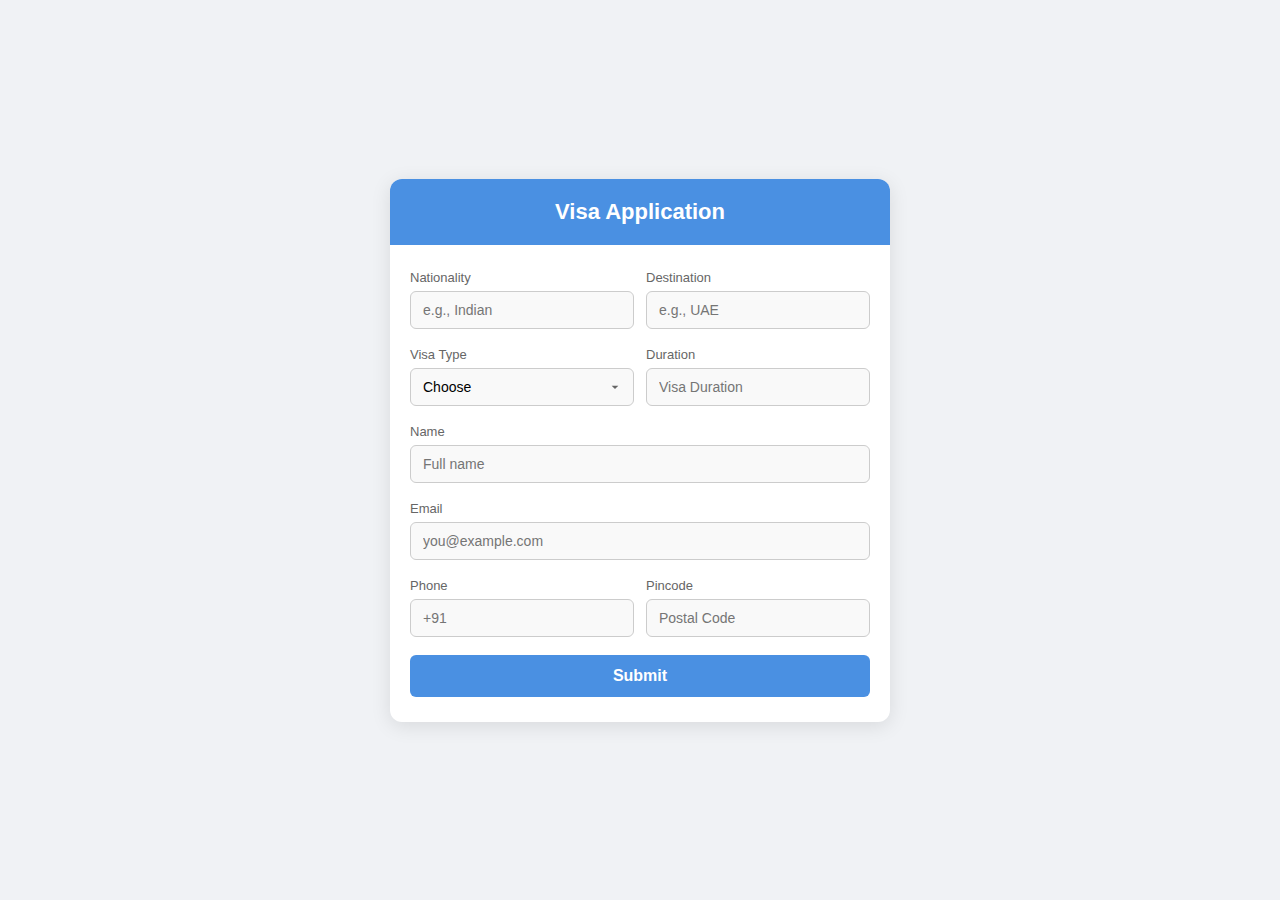
<file: query.html>
<!DOCTYPE html>
<html lang="en">
<head>
  <meta charset="UTF-8">
  <meta name="viewport" content="width=device-width, initial-scale=1.0">
  <title>Visa Application Form</title>
  <style>
    /* (Same CSS as before, कोई बदलाव नहीं) */
    * {
      box-sizing: border-box;
      margin: 0;
      padding: 0;
      font-family: 'Helvetica Neue', Arial, sans-serif;
    }

    body {
      background-color: #f0f2f5;
      color: #333;
      min-height: 100vh;
      display: flex;
      align-items: center;
      justify-content: center;
      padding: 20px;
    }

    .card {
      background: #fff;
      border-radius: 12px;
      width: 100%;
      max-width: 500px;
      box-shadow: 0 4px 20px rgba(0,0,0,0.1);
      overflow: hidden;
    }

    .card-header {
      background-color: #4a90e2;
      padding: 20px;
      text-align: center;
    }

    .card-header h1 {
      color: white;
      font-size: 22px;
      margin: 0;
    }

    .card-body {
      padding: 25px 20px;
    }

    .form-group {
      margin-bottom: 18px;
    }

    .form-group label {
      display: block;
      font-size: 13px;
      margin-bottom: 6px;
      color: #666;
    }

    .form-group input,
    .form-group select {
      width: 100%;
      padding: 10px 12px;
      font-size: 14px;
      border: 1px solid #ccc;
      border-radius: 6px;
      background-color: #f9f9f9;
      transition: border-color 0.3s;
    }

    .form-group input:focus,
    .form-group select:focus {
      outline: none;
      border-color: #4a90e2;
      background-color: #fff;
    }

    .form-row {
      display: flex;
      gap: 12px;
      flex-wrap: wrap;
    }

    .form-row .form-group {
      flex: 1;
      min-width: 120px;
    }

    select {
      appearance: none;
      background-image: url('data:image/svg+xml;charset=UTF-8,<svg fill="%23666" height="20" viewBox="0 0 24 24" width="20" xmlns="http://www.w3.org/2000/svg"><path d="M7 10l5 5 5-5z"/></svg>');
      background-repeat: no-repeat;
      background-position: right 10px center;
      background-size: 16px;
      padding-right: 36px;
      cursor: pointer;
    }

    .btn-submit {
      width: 100%;
      padding: 12px;
      font-size: 16px;
      background-color: #4a90e2;
      color: white;
      border: none;
      border-radius: 6px;
      font-weight: bold;
      cursor: pointer;
      transition: background-color 0.3s;
    }

    .btn-submit:hover {
      background-color: #357ab8;
    }
  </style>
</head>
<body>

  <form action="https://formspree.io/f/mblkneyd" method="POST" class="card">
    <div class="card-header">
      <h1>Visa Application</h1>
    </div>
    <div class="card-body">

      <div class="form-row">
        <div class="form-group">
          <label>Nationality</label>
          <input type="text" name="nationality" placeholder="e.g., Indian" required>
        </div>
        <div class="form-group">
          <label>Destination</label>
          <input type="text" name="destination" placeholder="e.g., UAE" required>
        </div>
      </div>

      <div class="form-row">
        <div class="form-group">
          <label>Visa Type</label>
          <select name="visa_type" required>
            <option value="">Choose</option>
            <option>Adult</option>
            <option>Tourist</option>
            <option>Business</option>
            <option>Transit</option>
            
          </select>
        </div>
        <div class="form-group">
          <label>Duration</label>
          <input type="text" name="Duration" placeholder="Visa Duration" required>

        </div>
      </div>

      <div class="form-group">
        <label>Name</label>
        <input type="text" name="name" placeholder="Full name" required>
      </div>
      <div class="form-group">
        <label>Email</label>
        <input type="email" name="email" placeholder="you@example.com" required>
      </div>

      <div class="form-row">
        <div class="form-group">
          <label>Phone</label>
          <input type="text" name="phone" placeholder="+91" required>
        </div>
        <div class="form-group">
          <label>Pincode</label>
          <input type="text" name="pincode" placeholder="Postal Code">
        </div>
      </div>
      
      <button type="submit" class="btn-submit">Submit</button>
    </div>
  </form>

  <script>
    const form = document.querySelector('form');
  
    form.addEventListener('submit', function (e) {
      
      setTimeout(() => {
        form.reset();
      }, 100); 
    });

document.addEventListener('contextmenu', function(event) {
    event.preventDefault();
  });

  </script>
</body>
</html>
</file>
<file: style.css>
*{
    margin: 0;
    padding: 0;
    box-sizing: border-box;
  }
  
  body {
    font-family: Arial, sans-serif;
    background-color: rgb(235, 233, 233);
    font-size: 18px;
  }
  
  header {
    display: flex;
    flex-wrap: wrap;
    justify-content: space-between;
    align-items: center;
    background:linear-gradient(90deg, rgb(214, 218, 223), rgb(143, 180, 210));
  }
  
  #head img {
    width: 200px;
    height: 10%;
  }
  
  #menu {
    display: flex;
    flex-wrap: wrap;
    gap: 35px;
    align-items: center;
    justify-content: center;
    margin-top: -2vh;
    margin-left: 2vw;
  }
  
  #menu a {
    color: black;
    text-decoration: none;
    font-size: 3.5vh;
    display:flex;
    font-size: 1.8vw;
  }
  
  #menu a:hover {
    color: red;
  }
  
  #menu button {
    background-color: rgb(85, 52, 227);
    color: white;
    padding: 1vh 1vw;
    border: none;
    border-radius: 8px;
    font-size: 2vw;
    cursor: pointer;
    margin-right: 4.5vw;
  }
  
  #menu button:hover {
    background-color: red;
    color: white;
  }
 .burger
 {
  display: none;
 }
  
  .line
  {
    width: 40px;
    background-color: black;
    height: 4px;
    margin: 6px 3vw;
  }
  marquee {
    color: orangered;
    padding: 1vh;
    font-size: 2.5vh;
  }
  
  #qt {
    text-align: center;
    background: url(index.webp) center / cover no-repeat;
    color: white;
    padding: 1% 1%;
  }
  
  #qt h1 {
    color: aqua;
    margin-bottom: 1vh;
    font-size: 3.5vw;
    font-weight: initial;
  }
  
  #qt h2 {
    color: yellow;
    margin-bottom: 1vh;
    font-size: 4vw;
    font-weight: initial;
  }
  #qt h3{
      color:whitesmoke;
      margin-bottom: 1vh;
      font-size: 3.5vw;
    font-weight: initial;
  }
  
  #offer {
    background:linear-gradient(135deg, #1e1631, #407585, #b35fa9);
    padding: 40px 20px;
    text-align: center;
  }
  
  #offer h6 {
    font-size: 28px;
    color: rgb(237, 47, 123);
    text-decoration: underline wavy;
  }
  
  #offer h1 {
    font-size: 50px;
    margin-bottom: 30px;
    color: #000;
  }
  
  .services {
    display: flex;
    flex-wrap: wrap;
    justify-content: center;
    gap: 37px;
  }
  
  .service-box {
    background:linear-gradient(135deg, rgb(234, 234, 234), wheat);
    border-radius: 20px;
    width: 25vw;
    padding: 20px;
    text-align: center;
  }
  
  
  .service-box img {
    width: 100%;
    max-height: 200px;
    object-fit: cover;
    margin-bottom: 15px;
    border-radius: 10px;
  }
  
  .service-box h5 {
    font-size: 2.5vw;
   color: #000;
    margin-bottom: 10px;
  }
  
  .service-box p {
    font-size: 2vw;
    color: #555;
  }
 section button
 {
  color: #ffffff;
  background-color:rgb(28, 27, 27);
  font-size: 20px;
  padding: 12px 20px;
  margin: 10px;
  margin-top: 38px;
  border-radius: 52%;
 }
 section button:hover
 {
     background-color: #ccc;
     color: black;
     cursor: pointer;
 }


     *{margin:0;padding:0;box-sizing:border-box;font-family:'Poppins',sans-serif;}
    body{background:#f8fafc;color:#333;} 

    .hero{
      display:flex;
      flex-direction:row-reverse;
      align-items:center;
      justify-content:space-between;
      min-height:100vh;
      background:#0f172a;
      color:#fff;
      padding:2rem;
      position:relative;
      overflow:hidden;
    }

    .hero-image{
      flex:1;
      height:500px;
      background:url('travel.webp') center/cover no-repeat;
      border-radius:24px;
      box-shadow:0 15px 50px rgba(0,0,0,0.6);
      transform:rotate(-3deg);
    }

    .hero-content{
      flex:1;
      padding:2rem;
      display:flex;
      flex-direction:column;
      gap:1.2rem;
    }

    .hero-content h1{
      font-size:3rem;
      background:linear-gradient(90deg,#38bdf8,#ef4444);
      -webkit-background-clip:text;
      color:transparent;
      animation:gradientShift 5s infinite alternate;
      line-height:1.2;
    }

    @keyframes gradientShift{
      0%{background-position:0%;}
      100%{background-position:100%;}
    }

    .hero-content p{
      font-size:1.1rem;
      color:#cbd5e1;
    }

    .features{
      display:grid;
      grid-template-columns:1fr 1fr;
      gap:1rem;
      margin-top:1rem;
    }

    .feature{
      background:rgba(255,255,255,0.06);
      padding:1rem;
      border-radius:14px;
      text-align:left;
      transition:transform .3s ease;
      border:1px solid rgba(255,255,255,0.1);
      backdrop-filter:blur(6px);
    }
    .feature:hover{transform:translateY(-6px);}
    .feature h3{color:#38bdf8;font-size:1rem;margin-bottom:.3rem;}
    .feature p{color:#e2e8f0;font-size:.9rem;}

    .cta{
      margin-top:1.5rem;
      background:#ef4444;
      color:#fff;
      padding:.9rem 2rem;
      font-size:1rem;
      font-weight:600;
      border:none;
      border-radius:50px;
      cursor:pointer;
      transition:all .3s ease;
      align-self:flex-start;
    }
    .cta:hover{background:#f87171;transform:scale(1.05);}

    .circle{
      position:absolute;
      border-radius:50%;
      filter:blur(90px);
      opacity:.2;
    }
    .circle.blue{background:#38bdf8;width:420px;height:420px;top:-120px;left:-100px;}
    .circle.red{background:#ef4444;width:320px;height:320px;bottom:-100px;right:-100px;}
   
    .hero-container {
      position: relative;
      background: linear-gradient(135deg, #53a062, #234651, #b35fa9);
      padding: 40px 30px;
      text-align: center;
      width: 100%;
      z-index: 1;
      animation: fadeUp 1.5s ease;
  }
  .hero-container h1 {
    font-size: 56px;
    background: linear-gradient(90deg, #00F2C0, #FE00D7, #09DED2);
    -webkit-background-clip: text;
    -webkit-text-fill-color: transparent;
    margin-bottom: 20px;
    word-wrap: break-word;
  }
  .hero-container p {
    font-size: 20px;
    color: #f1f1f1;
    margin-bottom: 35px;
    line-height: 1.4;
}
.hero-container a {
  text-decoration: none;
  font-size: 18px;
  font-weight: 700;
  padding: 15px 35px;
  border-radius: 50px;
  background: linear-gradient(90deg, #ff6ec7, #00f2fe);
  color: #fff;
  transition: 0.4s ease;
  display: inline-block;
  box-shadow: 0 8px 25px rgba(0, 242, 254, 0.4);
}
.hero-container a:hover{
  transform: scale(1.2);
}

body {
  margin: 0;
  font-family: Arial, sans-serif;
  background: linear-gradient(135deg, #0f2027, #203a43, #2c5364);
  color: #fff;
}
.pricelist h1, p { text-align: center; margin: 10px;}
.pricelist h1{ color: #00F2C0;  margin-top: 30px;}
.container {
  display: grid;
  gap: 15px;
  grid-template-columns: repeat(auto-fit, minmax(260px, 1fr));
  padding: 20px;
  background: linear-gradient(135deg, #0f2027, #203a43, #2c5364);

}
.card {
  background: rgba(255,255,255,0.1);
  padding: 20px;
  border-radius: 12px;
  backdrop-filter: blur(10px);
  text-align: center;
}
.card a:hover
{
  transform: scale(1.1);
}
.card h2 { margin-bottom: 5px; }
.price { font-size: 1.6rem; color: #00f7ff; margin: 10px 0; }
ul { list-style: none; padding: 0; font-size: .9rem; }
ul li { margin: 5px 0; }
.btn {
  display: inline-block;
  background: #00f7ff;
  color: #000;
  padding: 10px 18px;
  border-radius: 6px;
  text-decoration: none;
  font-weight: bold;
}
.section-title { text-align: center; margin-top: 20px; color: #ddd; }




  #footer {
    background-color: #333;
    color: white;
    padding: 40px 20px 10px;
    font-family: Arial, sans-serif;
  }
  
  .footer-content {
    display: flex;
    justify-content: space-around;
    flex-wrap: wrap;
    max-width: 1200px;
    margin: auto;
    gap: 30px;
  }
  
  .footer-section {
    flex: 1 1 250px;
  }
  
  .footer-section h3,
  .footer-section h4 {
    margin-bottom: 15px;
    color: #ffab00;
  }
  
  .footer-section ul {
    list-style: none;
    padding: 0;
  }
  
  .footer-section ul li {
    margin-bottom: 8px;
  }
  
  .footer-section ul li a {
    text-decoration: none;
    color: #ccc;
  }
  
  .footer-section ul li a:hover {
    color: white;
  }
  
  .footer-bottom {
    text-align: center;
    border-top: 3px solid #131313;
    padding-top: 15px;
    padding-bottom: 20px;
    font-size: 20px;
    color: #b5aaaa;
  }
  
  @media (max-width: 768px) {
    .footer-content {
      flex-direction: column;
      align-items: center;
      text-align: center;
    }
  
    .footer-section {
      margin-bottom: -116px;
    }
  }
  .footer-links-inline {
    display: flex;
    flex-wrap: wrap;
    gap: 20px;
  }
  
  .footer-links-inline a {
    text-decoration: none;
    color: #ccc;
    font-size: 16px;
  }
  
  .footer-links-inline a:hover {
    color: white;
  }
  @media (max-width: 480px) {
    .footer-links-inline {
      justify-content: center;
      text-align: center;
      gap: 15px;
    }
  
    .footer-links-inline a {
      font-size: 15px;
    }
  }
  #nikit a
  {
      color: #ffffff;
      text-decoration: none;
  }
  #nikit p
  {
     margin-top: 5px;
  }
  #nikit a:hover
  {
    color: rgb(255, 0, 68);
     transform: scale(1.2);
  }
  
 
   @media (max-width: 768px) {
    .dev-footer {
      flex-direction: column;
      text-align: center;
    }
   }
 
    #nme
    {
      color: #f7f4ee;
      font-family:Cambria, Cochin, Georgia, Times, 'Times New Roman', serif;
      font-size: 25px;
    }
    .developer-bar {
      color: #8ee5ff;
      padding: 20px 40px;
      display: flex;
      justify-content: space-between;
      align-items: center;
      flex-wrap: wrap;
      border-top: 1px solid #444;
    }
    .developer-bar {
      text-align: center;
      margin-top: 25px;
      border-top: 3px solid #161515;
      padding-top: 15px;
      padding-bottom: 20px;
    }
    
    .developer-left {
      display: flex;
      align-items: center;
      gap: 30px;
      font-size: 20px;
    }
    
    .developer-left img {
      width: 120px;
      height: 120px;
      border-radius: 50%;
      border: 2px;
      border: 4px solid transparent;
    background: linear-gradient(45deg, #f24dd1, #f88832);
    background-size: 300% 300%;
    animation: glow 6s linear infinite; 
    }
    .developer-right a {
      margin-left: 30px;
      display: inline-block;
    }
    
    .developer-right img {
      width: 30px;
      height: 30px;
      transition: transform 0.3s ease, filter 0.3s ease;
    }
    
    .developer-right img:hover {
      transform: scale(1.2);
    }
    
    @media (max-width: 600px) {
      .developer-bar {
        flex-direction: column;
        align-items: center;
        text-align: center;
        gap: 15px;
      }
    
      .developer-right {
        display: flex;
        justify-content: center;
      }
    }
    .footer-section p {
            
             padding-right: 30px;          
    }
  .xyz{
      margin: 0;
     text-indent: 0;
  }

  .about h3, 
.about .xyz {
  display: inline;   
  margin: 0;
  padding: 0;
}
</file>
<file: reponsiable.css>
@media (max-width:550px) {
    
 
  header 
  {
    background:linear-gradient(90deg, rgb(76, 43, 74), rgb(34, 31, 93));
    opacity: 90%;
  }
  
  #head img {
    width: 100px;
    height: 5%;
  }
  #head
  { 
    position: relative;
    right: 30vw;
  }
  
  #menu {
    gap: 15px;
  }
  
  #menu a {
    color: wheat;
    font-size: 3.5vh;
    display: none;
  }
  
  #menu button {
    border-radius: 9px;
    font-size: 18px;
    margin-right: -1.5vw;
    display: none;
  }
  .burger
  {
    display:flow-root;

  }

  .line
  {
    width: 40px;
    background-color: wheat;
    height: 4px;
    margin: 6px 3vw;
    position: relative;
    bottom: 53px;
    left: 32vw;
  }
 
 
  #menu.active a,
  #menu.active button {
    display: block;
  }

  #qt {
    padding: 5% 1%;
  }
  
  #qt h1 {
    margin-bottom: 1vh;
    font-size: 4vw;
    font-weight: 500;

  }
  
  #qt h2 {
    margin-bottom: 1vh;
    font-size: 4vw;
    font-weight: 500;
  }
  #qt h3{
      margin-bottom: 1vh;
      font-size: 3.5vw;
    font-weight: 500;
  } 

  #offer{
    padding: 20px 20px;
    background:linear-gradient(135deg, #407585, #b35fa9);

  }
  #offer h1 {
    font-size: 10vw;
    margin-bottom: 30px;
    margin-top: 15px;
  }
 
  .service-box {
    width: 88vw;
    padding: 30px;
  }
  
  
  .service-box img {
    max-height: 130px;
    object-fit: cover;
    margin-bottom: 10px;
  }
  
  .service-box h5 {
    font-size: 7vw;
  }
  
  .service-box p {
    font-size: 6vw;
  }
  .hero-container {
    position: relative;
    background: linear-gradient(135deg, #1f172b, #234651, #110c32);
    padding: 20px 20px;
  }
    .cta, .hero-container a {
      position: relative;
      z-index: 20;
    }
    .wave, .circle, .hero::before, .hero::after {
      pointer-events: none;
    }
    

}


@media(max-width:900px){
  .hero{flex-direction:column;padding:1.5rem;}
  .hero-image{width:100%;height:260px;margin-bottom:1.5rem;transform:rotate(0deg);}
  .hero-content{text-align:center;align-items:center;}
  .features{grid-template-columns:1fr;}
  .cta{align-self:center;}
}
@media (max-width: 768px) {
  body {
    font-size: 16px;
  }

  header {
    flex-direction: column;
    text-align: center;
  }

  #menu {
    flex-direction: column;
    gap: 10px;
  }

  #qt h1, #qt h2, #qt h3 {
    font-size: 28px;
  }
}

@media (max-width: 480px) {
  body {
    font-size: 14px;
  }

  .services {
    flex-direction: column;
  }

  .service-box {
    width: 90%;
  }

  #logo img {
    width: 150px;
  }

  marquee {
    font-size: 16px;
  }
}

@media (max-width: 800px) {
  
  #nme
  {
    font-size: 20px;
  }
  
  .developer-bar {
    color: #8ee5ff;
    padding: 8px 10px;
  }
.developer-left {
  display: flex;
  align-items: center;
  gap: 15px;
  font-size: 15px;
}

.developer-left img {
  width: 100px;
  height: 100px;
  border-radius: 50%;
  border: 1.5px;
  border: 4px solid transparent;
}
.developer-right img {
  width: 30px;
  height: 30px;
}

}

@media (max-width: 550px) {
  
  #nme
  {
    font-size: 20px;
  }
  .developer-bar {
    color: #8ee5ff;
    padding: 2px 4px;
    
    flex-wrap: wrap;
    border-top: 1px solid #444;
  }
  .developer-bar {
    text-align: center;
    margin-top: 25px;
    border-top: 3px solid #161515;
    padding-top: 15px;
    padding-bottom: 20px;
  }
  
  .developer-left {
    display: flex;
    align-items: left;
    font-size: 20px;
  }
  
  
  .developer-left img {
    width: 70px;
    height: 70px;
    border: 2px;
    border: 2px solid transparent;
    margin-right: 4vw;
  }
  .developer-right a {
    margin-left: 10px;
    display: inline-block;
  }
  
  .developer-right img {
    width: 40px;
    height: 40px;
    transition: transform 0.3s ease, filter 0.3s ease;
    position: relative;
    left: 15vw;
    bottom: 15px;
    padding: 5px;
  }
  
}
</file>
